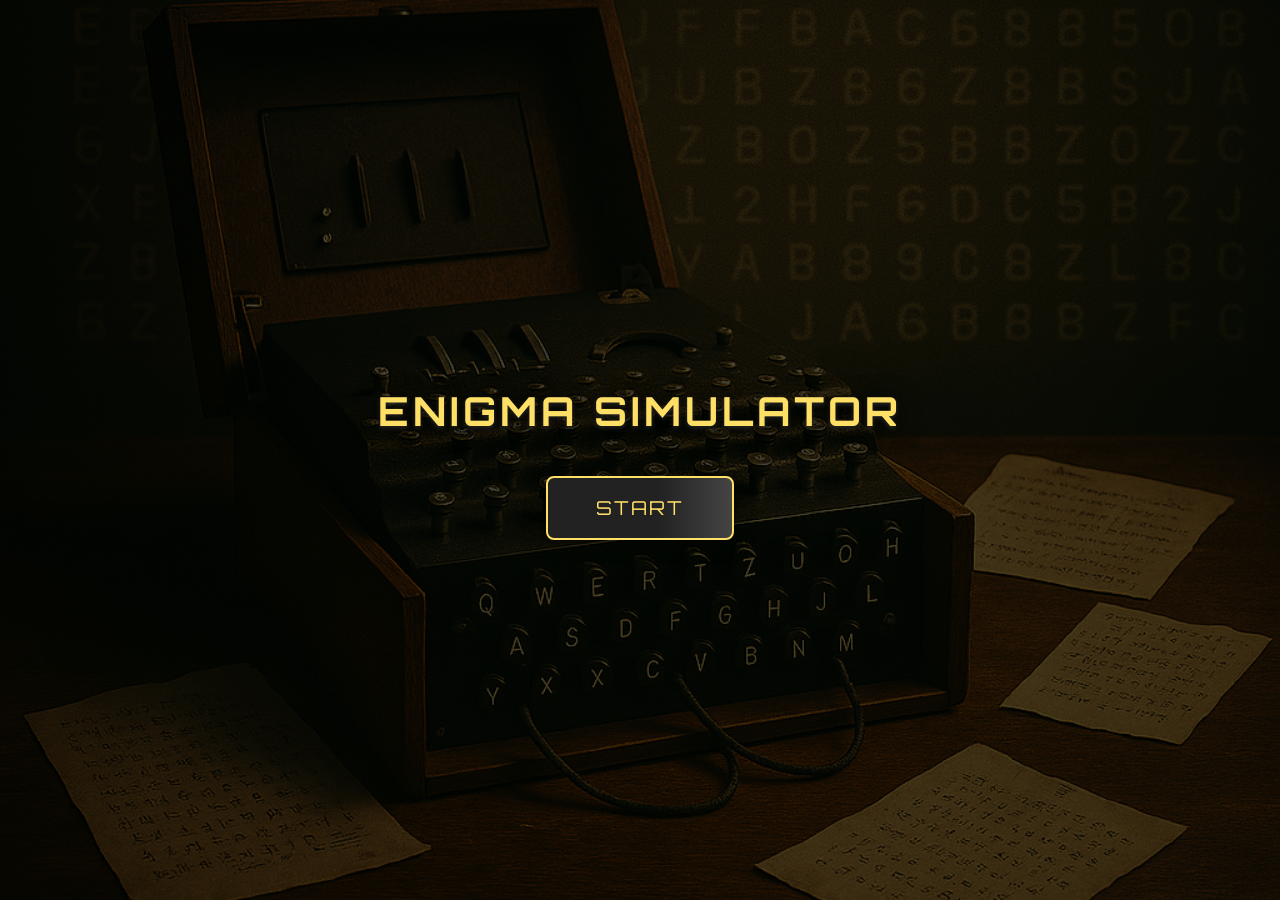
<file: Week0/Sahil-240902/ENIGMA_NEW_FINAL_REAL/index.html>
<!DOCTYPE html>
<html lang="en">
<head>
  <meta charset="UTF-8" />
  <meta name="viewport" content="width=device-width, initial-scale=1.0"/>
  <title>Enigma Simulator</title>
  <link href="https://fonts.googleapis.com/css2?family=Orbitron:wght@700&family=Special+Elite&display=swap" rel="stylesheet">
  <style>
    html, body {
      height: 100%;
      margin: 0;
      padding: 0;
      box-sizing: border-box;
      font-family: 'Special Elite', 'Courier New', Courier, monospace;
      background: #111;
    }
    /* --- INTRO SCREEN --- */
    #intro-screen {
      position: fixed;
      top: 0; left: 0; width: 100vw; height: 100vh;
      background: url('intro-bg.jpg') no-repeat center center/cover;
      display: flex;
      flex-direction: column;
      align-items: center;
      justify-content: center;
      z-index: 100;
      transition: opacity 1s;
    }
    #intro-screen::before {
      content: '';
      position: absolute;
      top: 0; left: 0; width: 100vw; height: 100vh;
      background: rgba(0,0,0,0.7);
      z-index: 1;
    }
    .intro-title {
      font-family: 'Orbitron', 'Special Elite', monospace;
      font-size: 2.5em;
      color: #ffe066;
      letter-spacing: 0.1em;
      text-shadow: 0 4px 24px #000, 0 2px 4px #333;
      z-index: 2;
      margin-bottom: 40px;
      position: relative;
      text-align: center;
    }
    #start-btn {
      position: relative;
      z-index: 2;
      padding: 18px 48px;
      font-size: 1.2em;
      font-family: 'Orbitron', 'Special Elite', monospace;
      color: #ffe066;
      background: linear-gradient(90deg, #222 60%, #444 100%);
      border: 2px solid #ffe066;
      border-radius: 8px;
      box-shadow: 0 0 20px #000a;
      cursor: pointer;
      letter-spacing: 2px;
      text-transform: uppercase;
      transition: all 0.2s;
      outline: none;
    }
    #start-btn:hover {
      background: linear-gradient(90deg, #444 60%, #222 100%);
      color: #fffbe6;
      border-color: #fffbe6;
      box-shadow: 0 0 32px #ffe06655;
      transform: scale(1.07);
    }
    #intro-screen.fade-out {
      opacity: 0;
      pointer-events: none;
      transition: opacity 1s;
    }
    /* --- MAIN CONTENT --- */
    #main-content {
      min-height: 100vh;
      width: 100vw;
      background: url('background.png') no-repeat center center/cover;
      display: flex;
      flex-direction: column;
      align-items: center;
      justify-content: flex-start;
      opacity: 0;
      pointer-events: none;
      transition: opacity 1s;
      z-index: 1;
    }
    #main-content.visible {
      opacity: 1;
      pointer-events: auto;
    }
    .main-title {
      font-family: 'Orbitron', 'Special Elite', monospace;
      font-size: 2.2em;
      color: #ffe066;
      margin-top: 30px;
      margin-bottom: 30px;
      text-shadow: 0 4px 24px #000, 0 2px 4px #333;
      letter-spacing: 0.08em;
      text-align: center;
    }
    #canvas {
      display: block;
      margin: 0 auto 40px auto;
      background: black;
      border-radius: 12px;
      box-shadow: 0 4px 24px rgba(0,0,0,0.4);
      position: relative;
      z-index: 2;
    }
    @media (max-width: 600px) {
      .main-title { font-size: 1.3em; }
      #canvas { width: 98vw !important; }
    }
  </style>
</head>
<body>
  <!-- INTRO SCREEN -->
  <div id="intro-screen">
    <h1 class="intro-title">ENIGMA SIMULATOR</h1>
    <button id="start-btn">Start</button>
  </div>

  <!-- MAIN CONTENT -->
  <div id="main-content">
    <h1 class="main-title">ENIGMA SIMULATOR</h1>
    <canvas id="canvas"></canvas>
  </div>

  <script type="module" src="enigma.js"></script>
  <script>
    // When Start is clicked, fade out intro and show main content
    document.getElementById('start-btn').addEventListener('click', function() {
      document.getElementById('intro-screen').classList.add('fade-out');
      setTimeout(function() {
        document.getElementById('main-content').classList.add('visible');
      }, 1000); // matches fade-out duration
    });
  </script>
</body>
</html>
</file>
